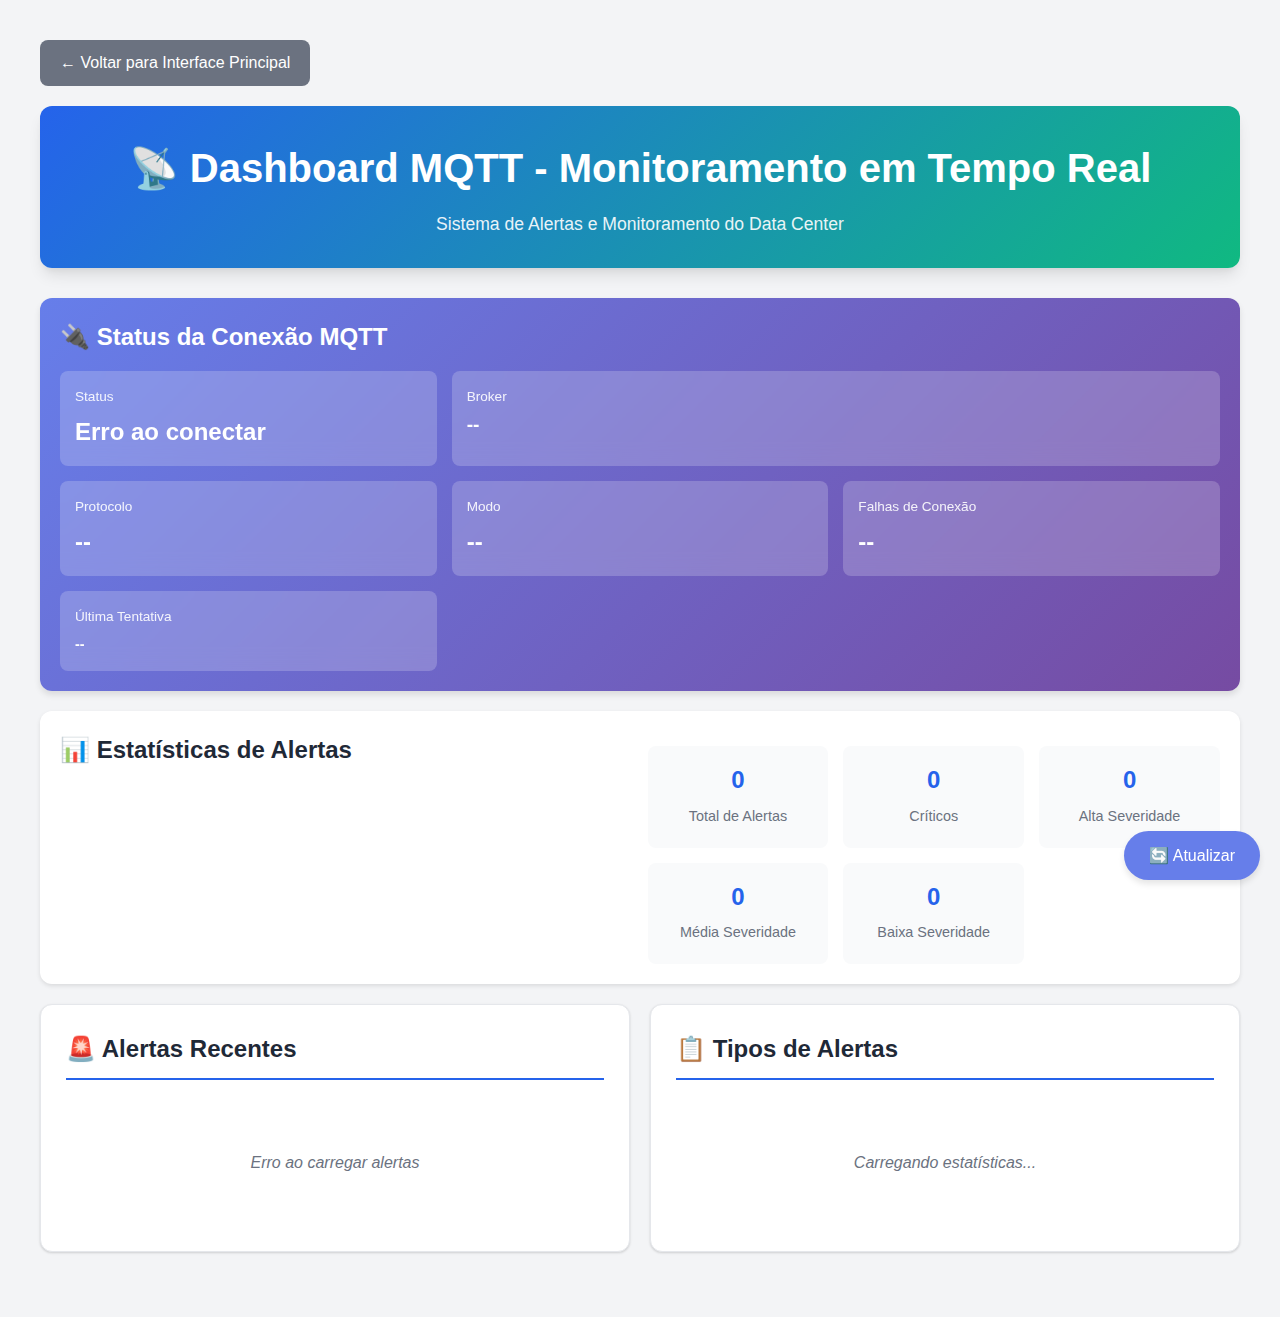
<file: frontend/mqtt_dashboard.html>
<!DOCTYPE html>
<html lang="pt-BR">
<head>
    <meta charset="UTF-8">
    <meta name="viewport" content="width=device-width, initial-scale=1.0">
    <title>Dashboard MQTT - Monitoramento em Tempo Real</title>
    <link rel="stylesheet" href="styles.css">
    <style>
        .mqtt-dashboard {
            max-width: 1400px;
            margin: 0 auto;
            padding: 20px;
        }
        
        .status-card {
            background: linear-gradient(135deg, #667eea 0%, #764ba2 100%);
            color: white;
            padding: 20px;
            border-radius: 12px;
            margin-bottom: 20px;
            box-shadow: 0 4px 6px rgba(0, 0, 0, 0.1);
        }
        
        .status-grid {
            display: grid;
            grid-template-columns: repeat(3, 1fr);
            gap: 15px;
            margin-top: 15px;
        }
        
        @media (max-width: 768px) {
            .status-grid {
                grid-template-columns: 1fr;
            }
            .status-item#brokerItem {
                grid-column: span 1;
            }
        }
        
        .status-item {
            background: rgba(255, 255, 255, 0.2);
            padding: 15px;
            border-radius: 8px;
            backdrop-filter: blur(10px);
        }
        
        .status-item label {
            display: block;
            font-size: 0.85em;
            opacity: 0.9;
            margin-bottom: 5px;
        }
        
        .status-item .value {
            font-size: 1.5em;
            font-weight: bold;
            word-break: break-all;
            overflow-wrap: break-word;
            hyphens: auto;
        }
        
        .status-item#brokerItem .value {
            font-size: 1.2em;
            line-height: 1.3;
        }
        
        .status-connected {
            background: linear-gradient(135deg, #10b981 0%, #059669 100%);
        }
        
        .status-disconnected {
            background: linear-gradient(135deg, #ef4444 0%, #dc2626 100%);
        }
        
        .status-simulation {
            background: linear-gradient(135deg, #f59e0b 0%, #d97706 100%);
        }
        
        .alerts-container {
            display: grid;
            grid-template-columns: 1fr 1fr;
            gap: 20px;
            margin-top: 20px;
        }
        
        .alerts-list {
            max-height: 600px;
            overflow-y: auto;
            padding: 10px;
        }
        
        .alert-card {
            background: white;
            border-left: 4px solid;
            padding: 15px;
            margin-bottom: 10px;
            border-radius: 8px;
            box-shadow: 0 2px 4px rgba(0, 0, 0, 0.1);
            transition: transform 0.2s;
        }
        
        .alert-card:hover {
            transform: translateX(5px);
        }
        
        .alert-card.crítica {
            border-left-color: #ef4444;
        }
        
        .alert-card.alta {
            border-left-color: #f59e0b;
        }
        
        .alert-card.média {
            border-left-color: #3b82f6;
        }
        
        .alert-card.baixa {
            border-left-color: #10b981;
        }
        
        .alert-card.comunicação {
            border-left-color: #8b5cf6;
        }
        
        .alert-header {
            display: flex;
            justify-content: space-between;
            align-items: center;
            margin-bottom: 10px;
        }
        
        .alert-type {
            font-weight: bold;
            text-transform: uppercase;
            font-size: 0.85em;
        }
        
        .alert-severity {
            padding: 4px 8px;
            border-radius: 4px;
            font-size: 0.75em;
            font-weight: bold;
        }
        
        .alert-severity.crítica {
            background: #fee2e2;
            color: #991b1b;
        }
        
        .alert-severity.alta {
            background: #fef3c7;
            color: #92400e;
        }
        
        .alert-severity.média {
            background: #dbeafe;
            color: #1e40af;
        }
        
        .alert-severity.baixa {
            background: #d1fae5;
            color: #065f46;
        }
        
        .alert-message {
            margin: 10px 0;
            color: #374151;
        }
        
        .alert-data {
            margin-top: 10px;
            padding-top: 10px;
            border-top: 1px solid #e5e7eb;
            font-size: 0.85em;
            color: #6b7280;
        }
        
        .alert-data-item {
            margin: 5px 0;
        }
        
        .alert-timestamp {
            font-size: 0.75em;
            color: #9ca3af;
            margin-top: 5px;
        }
        
        .stats-panel {
            background: white;
            padding: 20px;
            border-radius: 12px;
            box-shadow: 0 2px 4px rgba(0, 0, 0, 0.1);
        }
        
        .stats-grid {
            display: grid;
            grid-template-columns: repeat(auto-fit, minmax(150px, 1fr));
            gap: 15px;
            margin-top: 15px;
        }
        
        .stat-item {
            text-align: center;
            padding: 15px;
            background: #f9fafb;
            border-radius: 8px;
        }
        
        .stat-value {
            font-size: 2em;
            font-weight: bold;
            color: #667eea;
        }
        
        .stat-label {
            font-size: 0.85em;
            color: #6b7280;
            margin-top: 5px;
        }
        
        .refresh-btn {
            position: fixed;
            bottom: 20px;
            right: 20px;
            background: #667eea;
            color: white;
            border: none;
            padding: 15px 25px;
            border-radius: 50px;
            font-size: 1em;
            cursor: pointer;
            box-shadow: 0 4px 6px rgba(0, 0, 0, 0.1);
            transition: all 0.3s;
        }
        
        .refresh-btn:hover {
            background: #5568d3;
            transform: scale(1.05);
        }
        
        .refresh-btn:active {
            transform: scale(0.95);
        }
        
        .back-btn {
            display: inline-block;
            margin-bottom: 20px;
            padding: 10px 20px;
            background: #6b7280;
            color: white;
            text-decoration: none;
            border-radius: 8px;
            transition: background 0.3s;
        }
        
        .back-btn:hover {
            background: #4b5563;
        }
        
        @media (max-width: 768px) {
            .alerts-container {
                grid-template-columns: 1fr;
            }
        }
    </style>
</head>
<body>
    <div class="mqtt-dashboard">
        <a href="index.html" class="back-btn">← Voltar para Interface Principal</a>
        
        <header>
            <h1>📡 Dashboard MQTT - Monitoramento em Tempo Real</h1>
            <p class="subtitle">Sistema de Alertas e Monitoramento do Data Center</p>
        </header>
        
        <!-- Status MQTT -->
        <section class="status-card" id="statusCard">
            <h2>🔌 Status da Conexão MQTT</h2>
            <div class="status-grid">
                <div class="status-item">
                    <label>Status</label>
                    <div class="value" id="connectionStatus">Verificando...</div>
                </div>
                <div class="status-item" id="brokerItem" style="grid-column: span 2;">
                    <label>Broker</label>
                    <div class="value" id="brokerInfo">--</div>
                </div>
                <div class="status-item">
                    <label>Protocolo</label>
                    <div class="value" id="protocolInfo">--</div>
                </div>
                <div class="status-item">
                    <label>Modo</label>
                    <div class="value" id="modeInfo">--</div>
                </div>
                <div class="status-item">
                    <label>Falhas de Conexão</label>
                    <div class="value" id="failuresCount">--</div>
                </div>
                <div class="status-item">
                    <label>Última Tentativa</label>
                    <div class="value" id="lastAttempt" style="font-size: 0.9em;">--</div>
                </div>
            </div>
        </section>
        
        <!-- Estatísticas -->
        <section class="stats-panel">
            <h2>📊 Estatísticas de Alertas</h2>
            <div class="stats-grid">
                <div class="stat-item">
                    <div class="stat-value" id="totalAlerts">0</div>
                    <div class="stat-label">Total de Alertas</div>
                </div>
                <div class="stat-item">
                    <div class="stat-value" id="criticalAlerts">0</div>
                    <div class="stat-label">Críticos</div>
                </div>
                <div class="stat-item">
                    <div class="stat-value" id="highAlerts">0</div>
                    <div class="stat-label">Alta Severidade</div>
                </div>
                <div class="stat-item">
                    <div class="stat-value" id="mediumAlerts">0</div>
                    <div class="stat-label">Média Severidade</div>
                </div>
                <div class="stat-item">
                    <div class="stat-value" id="lowAlerts">0</div>
                    <div class="stat-label">Baixa Severidade</div>
                </div>
            </div>
        </section>
        
        <!-- Alertas -->
        <section class="alerts-container">
            <div class="card">
                <h2>🚨 Alertas Recentes</h2>
                <div id="alertsList" class="alerts-list">
                    <p class="empty-message">Carregando alertas...</p>
                </div>
            </div>
            
            <div class="card">
                <h2>📋 Tipos de Alertas</h2>
                <div id="alertsByType" class="alerts-list">
                    <p class="empty-message">Carregando estatísticas...</p>
                </div>
            </div>
        </section>
        
        <button class="refresh-btn" onclick="loadDashboard()">🔄 Atualizar</button>
    </div>
    
    <script>
        const API_BASE_URL = 'http://localhost:8000/api';
        
        // Carrega dashboard ao iniciar
        document.addEventListener('DOMContentLoaded', () => {
            loadDashboard();
            // Atualiza a cada 5 segundos
            setInterval(loadDashboard, 5000);
        });
        
        async function loadDashboard() {
            try {
                await Promise.all([
                    loadMQTTStatus(),
                    loadAlerts()
                ]);
            } catch (error) {
                console.error('Erro ao carregar dashboard:', error);
            }
        }
        
        async function loadMQTTStatus() {
            try {
                const response = await fetch(`${API_BASE_URL}/mqtt/status`);
                const status = await response.json();
                
                // Atualiza status card
                const statusCard = document.getElementById('statusCard');
                if (status.connected) {
                    statusCard.className = 'status-card status-connected';
                    document.getElementById('connectionStatus').textContent = 'Conectado';
                } else if (status.simulation_mode) {
                    statusCard.className = 'status-card status-simulation';
                    document.getElementById('connectionStatus').textContent = 'Modo Simulação';
                } else {
                    statusCard.className = 'status-card status-disconnected';
                    document.getElementById('connectionStatus').textContent = 'Desconectado';
                }
                
                // Monta URL completa do broker
                let brokerUrl = `${status.broker_host}:${status.broker_port}`;
                if (status.use_websockets && status.broker_path) {
                    brokerUrl += status.broker_path;
                }
                document.getElementById('brokerInfo').textContent = brokerUrl;
                
                // Mostra protocolo usado
                if (status.use_websockets) {
                    document.getElementById('protocolInfo').textContent = 'WebSocket';
                } else {
                    document.getElementById('protocolInfo').textContent = 'TCP';
                }
                
                document.getElementById('modeInfo').textContent = status.simulation_mode ? 'Simulação' : 'Normal';
                document.getElementById('failuresCount').textContent = status.connection_failures;
                
                // Última tentativa de conexão
                if (status.last_connection_attempt) {
                    const lastAttempt = new Date(status.last_connection_attempt);
                    document.getElementById('lastAttempt').textContent = lastAttempt.toLocaleString('pt-BR');
                } else {
                    document.getElementById('lastAttempt').textContent = 'Nunca';
                }
                
            } catch (error) {
                console.error('Erro ao carregar status MQTT:', error);
                document.getElementById('connectionStatus').textContent = 'Erro ao conectar';
            }
        }
        
        async function loadAlerts() {
            try {
                const response = await fetch(`${API_BASE_URL}/mqtt/alerts?limit=100`);
                const data = await response.json();
                const alerts = data.alerts || [];
                
                // Atualiza estatísticas
                updateStatistics(alerts);
                
                // Exibe alertas
                displayAlerts(alerts);
                
                // Exibe estatísticas por tipo
                displayAlertsByType(alerts);
                
            } catch (error) {
                console.error('Erro ao carregar alertas:', error);
                document.getElementById('alertsList').innerHTML = 
                    '<p class="empty-message">Erro ao carregar alertas</p>';
            }
        }
        
        function updateStatistics(alerts) {
            const total = alerts.length;
            const critical = alerts.filter(a => a.severidade === 'crítica').length;
            const high = alerts.filter(a => a.severidade === 'alta').length;
            const medium = alerts.filter(a => a.severidade === 'média').length;
            const low = alerts.filter(a => a.severidade === 'baixa').length;
            
            document.getElementById('totalAlerts').textContent = total;
            document.getElementById('criticalAlerts').textContent = critical;
            document.getElementById('highAlerts').textContent = high;
            document.getElementById('mediumAlerts').textContent = medium;
            document.getElementById('lowAlerts').textContent = low;
        }
        
        function displayAlerts(alerts) {
            const alertsList = document.getElementById('alertsList');
            
            if (alerts.length === 0) {
                alertsList.innerHTML = '<p class="empty-message">Nenhum alerta ainda</p>';
                return;
            }
            
            // Ordena por timestamp (mais recente primeiro)
            const sortedAlerts = [...alerts].sort((a, b) => 
                new Date(b.timestamp) - new Date(a.timestamp)
            );
            
            alertsList.innerHTML = sortedAlerts.map(alert => {
                const timestamp = new Date(alert.timestamp).toLocaleString('pt-BR');
                const tipoClass = alert.tipo === 'comunicação' ? 'comunicação' : '';
                
                let dataHtml = '';
                if (alert.dados && Object.keys(alert.dados).length > 0) {
                    dataHtml = '<div class="alert-data">';
                    Object.entries(alert.dados).forEach(([key, value]) => {
                        dataHtml += `<div class="alert-data-item"><strong>${key}:</strong> ${JSON.stringify(value)}</div>`;
                    });
                    dataHtml += '</div>';
                }
                
                return `
                    <div class="alert-card ${alert.severidade} ${tipoClass}">
                        <div class="alert-header">
                            <span class="alert-type">${alert.tipo}</span>
                            <span class="alert-severity ${alert.severidade}">${alert.severidade}</span>
                        </div>
                        <div class="alert-message">${alert.mensagem}</div>
                        ${dataHtml}
                        <div class="alert-timestamp">${timestamp}</div>
                    </div>
                `;
            }).join('');
        }
        
        function displayAlertsByType(alerts) {
            const alertsByType = document.getElementById('alertsByType');
            
            const byType = {};
            alerts.forEach(alert => {
                if (!byType[alert.tipo]) {
                    byType[alert.tipo] = {
                        total: 0,
                        crítica: 0,
                        alta: 0,
                        média: 0,
                        baixa: 0
                    };
                }
                byType[alert.tipo].total++;
                if (byType[alert.tipo][alert.severidade] !== undefined) {
                    byType[alert.tipo][alert.severidade]++;
                }
            });
            
            if (Object.keys(byType).length === 0) {
                alertsByType.innerHTML = '<p class="empty-message">Nenhum alerta ainda</p>';
                return;
            }
            
            alertsByType.innerHTML = Object.entries(byType).map(([tipo, stats]) => {
                return `
                    <div class="alert-card">
                        <div class="alert-header">
                            <span class="alert-type">${tipo}</span>
                        </div>
                        <div class="alert-data">
                            <div class="alert-data-item"><strong>Total:</strong> ${stats.total}</div>
                            ${stats.crítica > 0 ? `<div class="alert-data-item">Crítica: ${stats.crítica}</div>` : ''}
                            ${stats.alta > 0 ? `<div class="alert-data-item">Alta: ${stats.alta}</div>` : ''}
                            ${stats.média > 0 ? `<div class="alert-data-item">Média: ${stats.média}</div>` : ''}
                            ${stats.baixa > 0 ? `<div class="alert-data-item">Baixa: ${stats.baixa}</div>` : ''}
                        </div>
                    </div>
                `;
            }).join('');
        }
    </script>
</body>
</html>
</file>
<file: frontend/styles.css>
/* Reset e Base */
* {
    margin: 0;
    padding: 0;
    box-sizing: border-box;
}

:root {
    --primary-color: #2563eb;
    --secondary-color: #10b981;
    --danger-color: #ef4444;
    --warning-color: #f59e0b;
    --bg-color: #f3f4f6;
    --card-bg: #ffffff;
    --text-primary: #1f2937;
    --text-secondary: #6b7280;
    --border-color: #e5e7eb;
    --shadow: 0 1px 3px 0 rgba(0, 0, 0, 0.1), 0 1px 2px 0 rgba(0, 0, 0, 0.06);
    --shadow-lg: 0 10px 15px -3px rgba(0, 0, 0, 0.1), 0 4px 6px -2px rgba(0, 0, 0, 0.05);
}

body {
    font-family: -apple-system, BlinkMacSystemFont, 'Segoe UI', Roboto, 'Helvetica Neue', Arial, sans-serif;
    background-color: var(--bg-color);
    color: var(--text-primary);
    line-height: 1.6;
    padding: 20px;
}

.container {
    max-width: 1400px;
    margin: 0 auto;
}

/* Header */
header {
    text-align: center;
    margin-bottom: 30px;
    padding: 30px;
    background: linear-gradient(135deg, var(--primary-color), var(--secondary-color));
    color: white;
    border-radius: 12px;
    box-shadow: var(--shadow-lg);
}

header h1 {
    font-size: 2.5rem;
    margin-bottom: 10px;
    font-weight: 700;
}

.subtitle {
    font-size: 1.1rem;
    opacity: 0.9;
}

/* Cards */
.card {
    background: var(--card-bg);
    border-radius: 12px;
    padding: 25px;
    margin-bottom: 25px;
    box-shadow: var(--shadow);
    border: 1px solid var(--border-color);
}

.card h2 {
    font-size: 1.5rem;
    margin-bottom: 20px;
    color: var(--text-primary);
    border-bottom: 2px solid var(--primary-color);
    padding-bottom: 10px;
}

/* Formulário */
.form-grid {
    display: grid;
    grid-template-columns: repeat(auto-fit, minmax(250px, 1fr));
    gap: 20px;
    margin-bottom: 20px;
}

.form-group {
    display: flex;
    flex-direction: column;
}

.form-group label {
    font-weight: 600;
    margin-bottom: 8px;
    color: var(--text-primary);
}

.form-group input {
    padding: 12px;
    border: 2px solid var(--border-color);
    border-radius: 8px;
    font-size: 1rem;
    transition: border-color 0.3s;
}

.form-group input:focus {
    outline: none;
    border-color: var(--primary-color);
}

.form-group small {
    margin-top: 5px;
    color: var(--text-secondary);
    font-size: 0.85rem;
}

/* Botões */
.button-group {
    display: flex;
    gap: 15px;
    flex-wrap: wrap;
}

.btn {
    padding: 12px 24px;
    border: none;
    border-radius: 8px;
    font-size: 1rem;
    font-weight: 600;
    cursor: pointer;
    transition: all 0.3s;
    display: inline-flex;
    align-items: center;
    gap: 8px;
}

.btn-primary {
    background-color: var(--primary-color);
    color: white;
}

.btn-primary:hover {
    background-color: #1d4ed8;
    transform: translateY(-2px);
    box-shadow: var(--shadow-lg);
}

.btn-secondary {
    background-color: var(--secondary-color);
    color: white;
}

.btn-secondary:hover {
    background-color: #059669;
    transform: translateY(-2px);
    box-shadow: var(--shadow-lg);
}

.btn:disabled {
    opacity: 0.6;
    cursor: not-allowed;
    transform: none;
}

/* Resultado */
.result-panel {
    background: linear-gradient(135deg, #667eea 0%, #764ba2 100%);
    color: white;
}

.result-panel h2 {
    color: white;
    border-bottom-color: rgba(255, 255, 255, 0.3);
}

.result-display {
    display: grid;
    grid-template-columns: repeat(auto-fit, minmax(200px, 1fr));
    gap: 20px;
}

.result-item {
    display: flex;
    flex-direction: column;
    padding: 15px;
    background: rgba(255, 255, 255, 0.1);
    border-radius: 8px;
    backdrop-filter: blur(10px);
}

.result-item .label {
    font-size: 0.9rem;
    opacity: 0.9;
    margin-bottom: 5px;
}

.result-item .value {
    font-size: 2rem;
    font-weight: 700;
}

.result-item .unit {
    font-size: 0.9rem;
    opacity: 0.8;
    margin-top: 5px;
}

/* Gráficos */
.chart-container {
    margin-bottom: 30px;
    padding: 15px;
    background: #fafafa;
    border-radius: 8px;
}

.chart-container.large {
    min-height: 400px;
}

/* Regras Ativadas */
.rules-list {
    max-height: 400px;
    overflow-y: auto;
}

.rule-item {
    padding: 15px;
    margin-bottom: 10px;
    background: #f9fafb;
    border-left: 4px solid var(--primary-color);
    border-radius: 6px;
    font-size: 0.9rem;
}

.rule-item strong {
    color: var(--primary-color);
}

.rule-item .activation {
    display: inline-block;
    margin-top: 8px;
    padding: 4px 12px;
    background: var(--primary-color);
    color: white;
    border-radius: 20px;
    font-size: 0.85rem;
}

.empty-message {
    text-align: center;
    color: var(--text-secondary);
    padding: 40px;
    font-style: italic;
}

/* Alertas */
.alerts-list {
    max-height: 300px;
    overflow-y: auto;
}

.alert-item {
    padding: 15px;
    margin-bottom: 10px;
    border-radius: 8px;
    border-left: 4px solid;
    display: flex;
    justify-content: space-between;
    align-items: center;
}

.alert-item.info {
    background: #dbeafe;
    border-color: var(--primary-color);
}

.alert-item.warning {
    background: #fef3c7;
    border-color: var(--warning-color);
}

.alert-item.critical {
    background: #fee2e2;
    border-color: var(--danger-color);
}

.alert-item .timestamp {
    font-size: 0.8rem;
    color: var(--text-secondary);
}

/* Estatísticas */
.stats-panel {
    display: grid;
    grid-template-columns: repeat(auto-fit, minmax(200px, 1fr));
    gap: 15px;
    margin-top: 20px;
}

.stat-item {
    padding: 15px;
    background: #f9fafb;
    border-radius: 8px;
    text-align: center;
}

.stat-item .stat-label {
    font-size: 0.9rem;
    color: var(--text-secondary);
    margin-bottom: 5px;
}

.stat-item .stat-value {
    font-size: 1.5rem;
    font-weight: 700;
    color: var(--primary-color);
}

/* Loading */
.loading {
    display: inline-block;
    width: 20px;
    height: 20px;
    border: 3px solid rgba(255, 255, 255, 0.3);
    border-radius: 50%;
    border-top-color: white;
    animation: spin 1s ease-in-out infinite;
}

@keyframes spin {
    to { transform: rotate(360deg); }
}

/* Responsividade */
@media (max-width: 768px) {
    header h1 {
        font-size: 1.8rem;
    }
    
    .form-grid {
        grid-template-columns: 1fr;
    }
    
    .result-display {
        grid-template-columns: 1fr;
    }
    
    .button-group {
        flex-direction: column;
    }
    
    .btn {
        width: 100%;
    }
}

/* Scrollbar personalizada */
.rules-list::-webkit-scrollbar,
.alerts-list::-webkit-scrollbar {
    width: 8px;
}

.rules-list::-webkit-scrollbar-track,
.alerts-list::-webkit-scrollbar-track {
    background: #f1f1f1;
    border-radius: 10px;
}

.rules-list::-webkit-scrollbar-thumb,
.alerts-list::-webkit-scrollbar-thumb {
    background: var(--primary-color);
    border-radius: 10px;
}

.rules-list::-webkit-scrollbar-thumb:hover,
.alerts-list::-webkit-scrollbar-thumb:hover {
    background: #1d4ed8;
}

/* Botão terciário */
.btn-tertiary {
    background-color: var(--text-secondary);
    color: white;
}

.btn-tertiary:hover {
    background-color: #4b5563;
}

/* Painel de Configuração */
.config-panel {
    background: linear-gradient(135deg, #f0f9ff 0%, #e0f2fe 100%);
}

/* Processo de Inferência */
.inference-section {
    background: linear-gradient(135deg, #fef3c7 0%, #fde68a 100%);
}

.inference-content {
    display: grid;
    grid-template-columns: 1fr 1fr;
    gap: 20px;
}

.defuzzification-info {
    padding: 15px;
    background: white;
    border-radius: 8px;
}

.defuzzification-info h3 {
    margin-bottom: 15px;
    color: var(--primary-color);
    font-size: 1.2rem;
}

.defuzz-details {
    max-height: 400px;
    overflow-y: auto;
}

.defuzz-item {
    padding: 10px;
    margin-bottom: 10px;
    background: #f9fafb;
    border-radius: 6px;
    border-left: 3px solid var(--primary-color);
}

.defuzz-item.highlight {
    background: #dbeafe;
    border-left-color: var(--primary-color);
    font-weight: 600;
}

.defuzz-calculation {
    margin-top: 20px;
}

.defuzz-calculation h4 {
    margin-bottom: 10px;
    color: var(--text-primary);
}

.defuzz-table {
    width: 100%;
    border-collapse: collapse;
    margin-bottom: 15px;
    font-size: 0.9rem;
}

.defuzz-table th,
.defuzz-table td {
    padding: 10px;
    text-align: left;
    border-bottom: 1px solid var(--border-color);
}

.defuzz-table th {
    background: var(--primary-color);
    color: white;
    font-weight: 600;
}

.defuzz-table tr:hover {
    background: #f9fafb;
}

.defuzz-result {
    margin-top: 15px;
    padding: 15px;
    background: #f0f9ff;
    border-radius: 8px;
}

/* Responsividade para processo de inferência */
@media (max-width: 1024px) {
    .inference-content {
        grid-template-columns: 1fr;
    }
}
</file>
